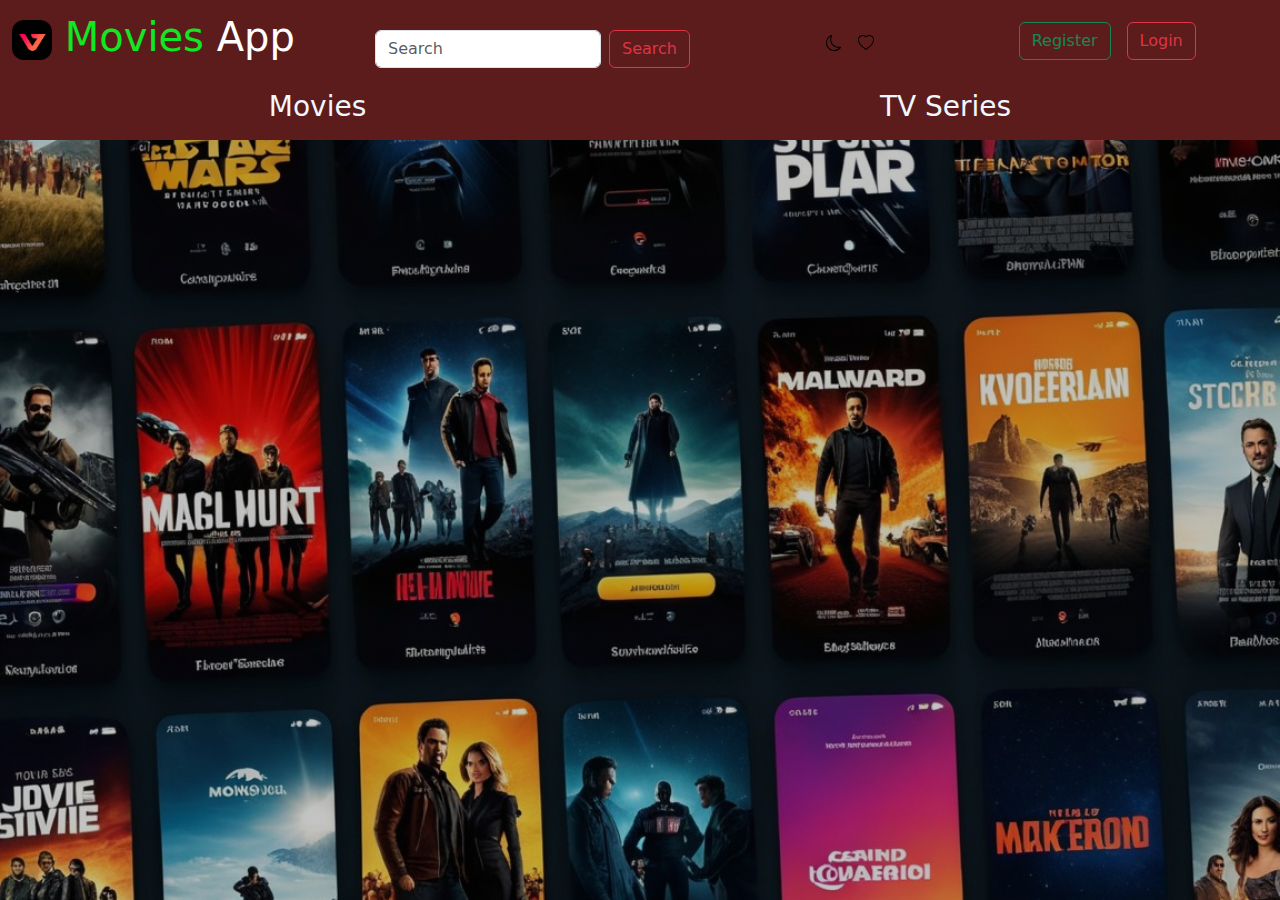
<file: index.html>
<!DOCTYPE html>
<html lang="en">
<head>
    <meta charset="UTF-8">
    <meta name="viewport" content="width=device-width, initial-scale=1.0">
    <link rel="stylesheet" href="https://cdn.jsdelivr.net/npm/swiper/swiper-bundle.min.css">

    <link rel="stylesheet" href="https://cdn.jsdelivr.net/npm/bootstrap@5.3.3/dist/css/bootstrap.min.css">
    <link rel="stylesheet" href="/assests/css/style.css">
    <title>Movie Library App</title>
</head>
<body>
    <main>
        <nav class="navbar navbar-expand-lg bg-transparent ">
            <div class="container-fluid">
                <a class="navbar-brand" href="#">
                <h1><img src="/assests/images/logo.jpeg" alt="logo" class="logo"> <span style="color: rgb(17, 231, 35);">Movies</span> <span class="logo-text">App</span>
                </h1>
            </a>
                <button class="navbar-toggler" type="button" data-bs-toggle="collapse" data-bs-target="#navbarNav" aria-controls="navbarNav" aria-expanded="false" aria-label="Toggle navigation">
                <span class="navbar-toggler-icon"></span>
                </button>
            <div class="collapse navbar-collapse " id="navbarNav">

                <ul class="navbar-nav ms-auto">
                    <li class="nav-item">
                        <form class="d-flex" role="search" id="searchForm">
                            <input class="form-control me-2" type="search" placeholder="Search" aria-label="Search" data-placement="bottom" title="Search" id="searchInput">
                            <button class="btn  btn-outline-danger" type="submit">Search</button>
                          </form>
                    </li>
                </ul>
                <ul class="navbar-nav ms-auto">
                    <li class="nav-item">
                        <a class="nav-link darkMode fw-bold fs-4 text" aria-current="page" href="#" data-placement="bottom" title="Dark Mood">
                          <img src="/assests/images/moon.svg" alt="icon" class="moon nav-icons">
                        </a>
                    </li>
                    <li class="nav-item">
                        <a class="nav-link darkMode fw-bold fs-4 text" aria-current="page" href="#" title="Wishlist" data-placement="bottom" id="wishList">
                          <img src="/assests/images/heart.svg" alt="icon" class="wishlist nav-icons">
                        </a>
                    </li>
                </ul>
                <ul class="navbar-nav ms-auto">
                            <li class="nav-item">
                                <a class="nav-link  fw-bold fs-4 text" aria-current="page" href="/assests/register.html" data-placement="bottom" title="Register">
                                    <button class="btn  btn-outline-success" type="submit">Register</button>
                                </a>
                            </li>
                            <li class="nav-item">
                                <a class="nav-link  fw-bold fs-4 text" aria-current="page" href="/assests/login.html" data-placement="bottom" title="Login">
                                    <button class="btn  btn-outline-danger" type="submit">Login</button>
                                </a>
                            </li>
                </ul>
              </div>
            </div>
          </nav>
          <nav class="navbar navbar-expand-lg bg-transparent ">
            <div class="container-fluid">

            <div class="collapse navbar-collapse " id="navbarNav">
              <ul class="navbar-nav listStyle" >
                <li class="nav-item dropdown">
                  <h3 class="list">Movies</h3>
                  <ul class="dropdown-menu">
                    <li><a class="dropdown-item Link" id="allMovie">All Movies</a></li>
                    <li><a class="dropdown-item Link" id="nowM" >Now Playing Movies</a></li>
                    <li><a class="dropdown-item Link" id="trendM" >Trending Movies</a></li>
                    <li><a class="dropdown-item Link" id="topM" >Top Rated Movies</a></li>
                    <li><a class="dropdown-item Link" id="popM" >Popular Movies</a></li>
                    <li><a class="dropdown-item Link" id="upM" >Incoming Movies</a></li>
                  </ul>
                </li>
              </ul>
              <ul class="navbar-nav">
                <li class="nav-item dropdown"><h3 class="list">TV Series</h3>
                  <ul class="dropdown-menu">
                    <li><a class="dropdown-item Link" id="allS" >All Series</a></li>
                    <li><a class="dropdown-item Link" id="AiringSeries" >Airing Todays</a></li>
                    <li><a class="dropdown-item Link" id="onS" >On the Air</a></li>
                    <li><a class="dropdown-item Link" id="popS" >Popular Series</a></li>
                    <li><a class="dropdown-item Link" id="topS" >Top-Rated Series</a></li>
                    <li><a class="dropdown-item Link" id="trendS" >Trending Series</a></li>
                  </ul>
                </li>
              </ul>
              </div>
            </div>
          </nav>
    </main>
    <h2 class="text-center my-2" id="Catitle"></h2> 
    <div class="container  d-flex justify-content-around">   
        <div class="row grid g-5 my-3" id="allData">
            
        </div>

    </div>


    <script src="/assests/Js/script.js"></script>
    <script src="https://cdn.jsdelivr.net/npm/swiper/swiper-bundle.min.js"></script>
    <script src="https://cdn.jsdelivr.net/npm/bootstrap@5.3.3/dist/js/bootstrap.bundle.min.js"></script>
</body>
</html>
</file>
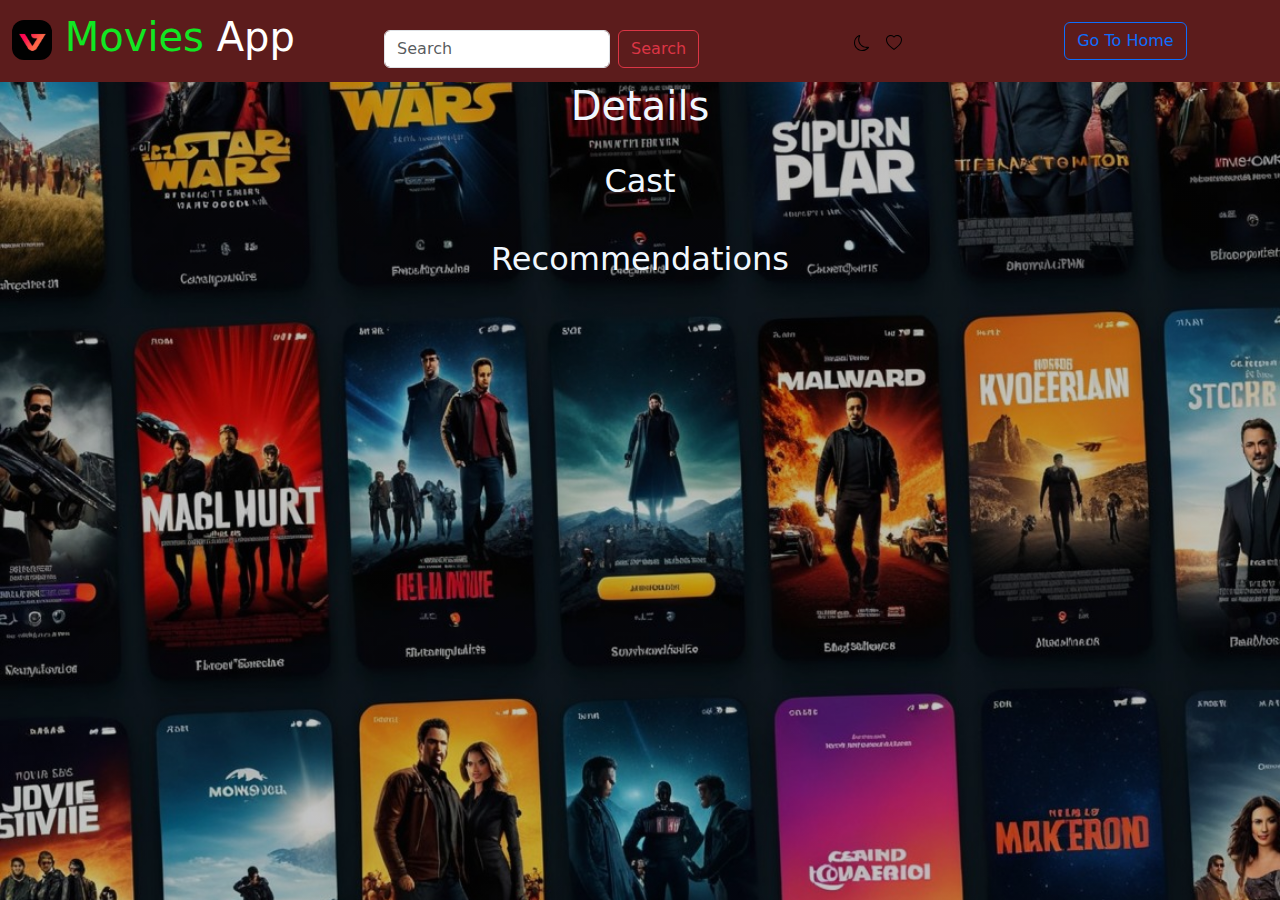
<file: assests/detailsM.html>
<!DOCTYPE html>
<html lang="en">
<head>
    <meta charset="UTF-8">
    <meta name="viewport" content="width=device-width, initial-scale=1.0">
    <link rel="stylesheet" href="https://cdn.jsdelivr.net/npm/bootstrap@5.3.3/dist/css/bootstrap.min.css">
    <link rel="stylesheet" href="/assests/css/style.css">
    <link rel="stylesheet" href="/assests/css/details.css">
    <title>Details</title>
</head>
<body>
    <main>
        <nav class="navbar navbar-expand-lg bg-transparent ">
            <div class="container-fluid">
                <a class="navbar-brand" href="#">
                <h1><img src="/assests/images/logo.jpeg" alt="logo" class="logo"> <span style="color: rgb(17, 231, 35);">Movies</span> <span class="logo-text">App</span>
                </h1>
            </a>
                <button class="navbar-toggler" type="button" data-bs-toggle="collapse" data-bs-target="#navbarNav" aria-controls="navbarNav" aria-expanded="false" aria-label="Toggle navigation">
                <span class="navbar-toggler-icon"></span>
                </button>
            <div class="collapse navbar-collapse " id="navbarNav">

                <ul class="navbar-nav ms-auto">
                    <li class="nav-item">
                        <form class="d-flex" role="search" id="searchForm">
                            <input class="form-control me-2" type="search" placeholder="Search" aria-label="Search" data-placement="bottom" title="Search" id="searchInput">
                            <button class="btn  btn-outline-danger" type="submit">Search</button>
                          </form>
                    </li>
                </ul>
                <ul class="navbar-nav ms-auto">
                    <li class="nav-item">
                        <a class="nav-link darkMode fw-bold fs-4 text" aria-current="page" href="#" data-placement="bottom" title="Dark Mood">
                          <img src="/assests/images/moon.svg" alt="icon" class="moon nav-icons">
                        </a>
                    </li>
                    <li class="nav-item">
                        <a class="nav-link darkMode fw-bold fs-4 text" aria-current="page" href="/assests/wishList.html" title="Wishlist" data-placement="bottom" id="wishList">
                          <img src="/assests/images/heart.svg" alt="icon" class="wishlist nav-icons">
                        </a>
                    </li>
                </ul>
                <ul class="navbar-nav ms-auto">
                            <li class="nav-item">
                                <a class="nav-link  fw-bold fs-4 text" aria-current="page" href="../index.html" data-placement="bottom" title="Home">
                                    <button class="btn  btn-outline-primary" type="submit">Go To Home</button>
                                </a>
                            </li>
    
                </ul>
              </div>
            </div>
          </nav>

    </main>
    
   
    <section class="data">
       <h1 class="text-center">Details</h1>
        <div class="container">

        </div>
        <div class="container">

            <div class="row" id="detailsData">

            </div>

        </div>
    </section>
   
    <section class="cast">
        <h2 class="text-center my-4">Cast</h2>
        <div class="container my-3">
            <div class="row" id="castData">

            </div>
        </div>
    </section>
    <section class="recommended-movies">
        <h2 class="text-center">Recommendations</h2>
        <div class="container my-3">
            <div class="row" id="recommendedM">

            </div>
        </div>

    </section>
    
    <!-- <script src="/assests/Js/home.js"></script> -->
    <script src="/assests/Js/detailsM.js"></script>
    <script src="https://cdn.jsdelivr.net/npm/bootstrap@5.3.3/dist/js/bootstrap.bundle.min.js"></script>
</body>
</html>
</file>
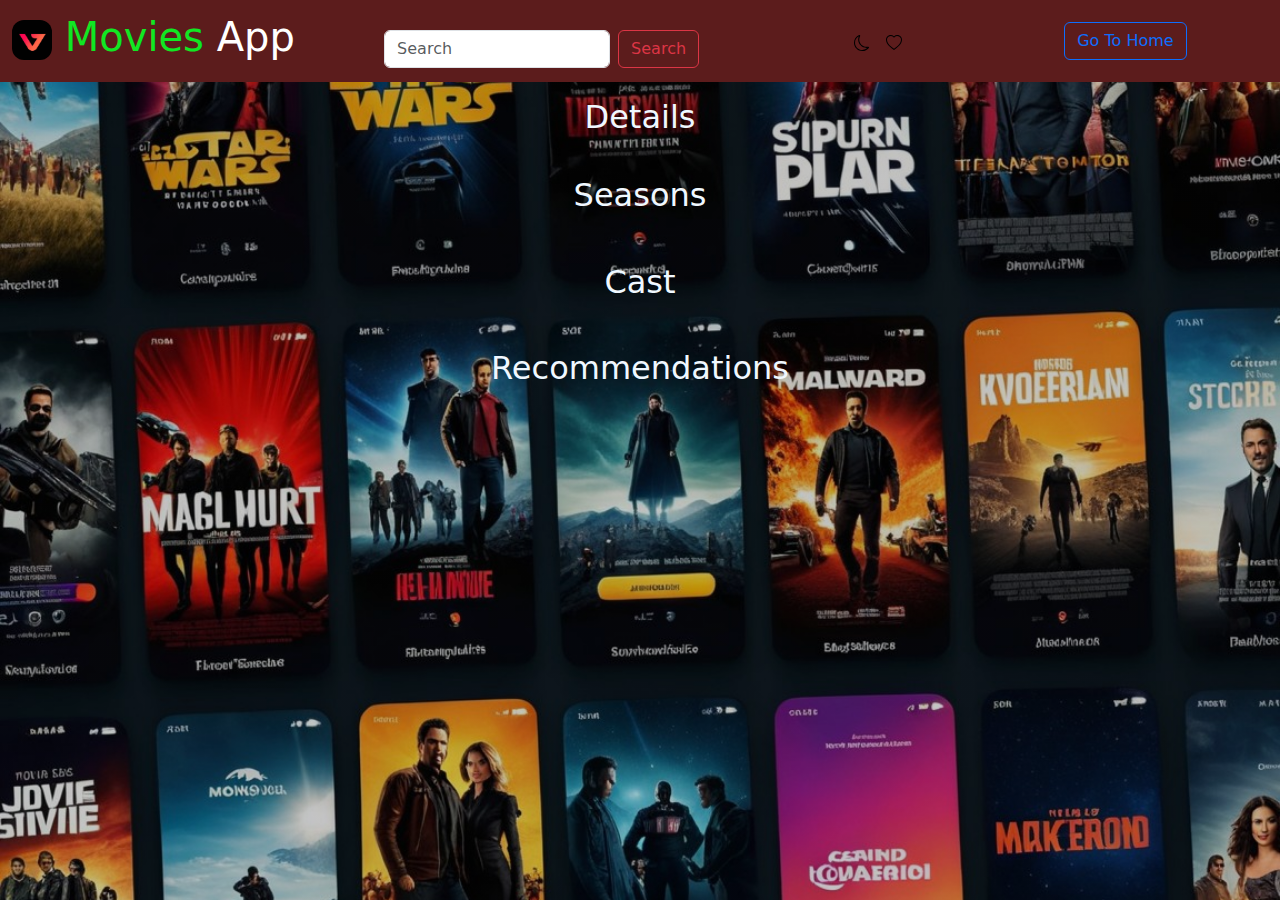
<file: assests/detailsS.html>
<!DOCTYPE html>
<html lang="en">
<head>
    <meta charset="UTF-8">
    <meta name="viewport" content="width=device-width, initial-scale=1.0">
    <link rel="stylesheet" href="https://cdn.jsdelivr.net/npm/bootstrap@5.3.3/dist/css/bootstrap.min.css">
    <link rel="stylesheet" href="/assests/css/style.css">
    <link rel="stylesheet" href="/assests/css/details.css">
    <title>Details</title>
</head>
<body>
    <main>
        <nav class="navbar navbar-expand-lg bg-transparent ">
            <div class="container-fluid">
                <a class="navbar-brand" href="#">
                <h1><img src="/assests/images/logo.jpeg" alt="logo" class="logo"> <span style="color: rgb(17, 231, 35);">Movies</span> <span class="logo-text">App</span>
                </h1>
            </a>
                <button class="navbar-toggler" type="button" data-bs-toggle="collapse" data-bs-target="#navbarNav" aria-controls="navbarNav" aria-expanded="false" aria-label="Toggle navigation">
                <span class="navbar-toggler-icon"></span>
                </button>
            <div class="collapse navbar-collapse " id="navbarNav">

                <ul class="navbar-nav ms-auto">
                    <li class="nav-item">
                        <form class="d-flex" role="search" id="searchForm">
                            <input class="form-control me-2" type="search" placeholder="Search" aria-label="Search" data-placement="bottom" title="Search" id="searchInput">
                            <button class="btn  btn-outline-danger" type="submit">Search</button>
                          </form>
                    </li>
                </ul>
                <ul class="navbar-nav ms-auto">
                    <li class="nav-item">
                        <a class="nav-link darkMode fw-bold fs-4 text" aria-current="page" href="#" data-placement="bottom" title="Dark Mood">
                          <img src="/assests/images/moon.svg" alt="icon" class="moon nav-icons">
                        </a>
                    </li>
                    <li class="nav-item">
                        <a class="nav-link darkMode fw-bold fs-4 text" aria-current="page" href="/assests/wishList.html" title="Wishlist" data-placement="bottom" id="wishList">
                          <img src="/assests/images/heart.svg" alt="icon" class="wishlist nav-icons">
                        </a>
                    </li>
                </ul>
                <ul class="navbar-nav ms-auto">
                            <li class="nav-item">
                                <a class="nav-link  fw-bold fs-4 text" aria-current="page" href="../index.html" data-placement="bottom" title="Home">
                                    <button class="btn  btn-outline-primary" type="submit">Go To Home</button>
                                </a>
                            </li>
    
                </ul>
              </div>
            </div>
          </nav>

    </main>
    <h2 class="text-center my-3">Details</h2>
    <div class="container">
        <div class="row" id="detailsData">
        </div>
      
    </div>
    <h2 class="text-center my-4">Seasons</h2>
    <div class="container my-3">
        <div class="row" id="seasons">
           
        </div>
    </div>
    <h2 class="text-center my-4">Cast</h2>
    <div class="container my-3">
        <div class="row" id="castData">
           
        </div>
    </div>
    <h2 class="text-center my-4">Recommendations</h2>
    <div class="container my-3">
        <div class="row" id="recommendS">

        </div>
    </div>
    <!-- <script src="/assests/Js/home.js"></script> -->
    <script src="/assests/Js/detailsS.js"></script>
    <script src="https://cdn.jsdelivr.net/npm/bootstrap@5.3.3/dist/js/bootstrap.bundle.min.js"></script>
</body>
</html>
</file>
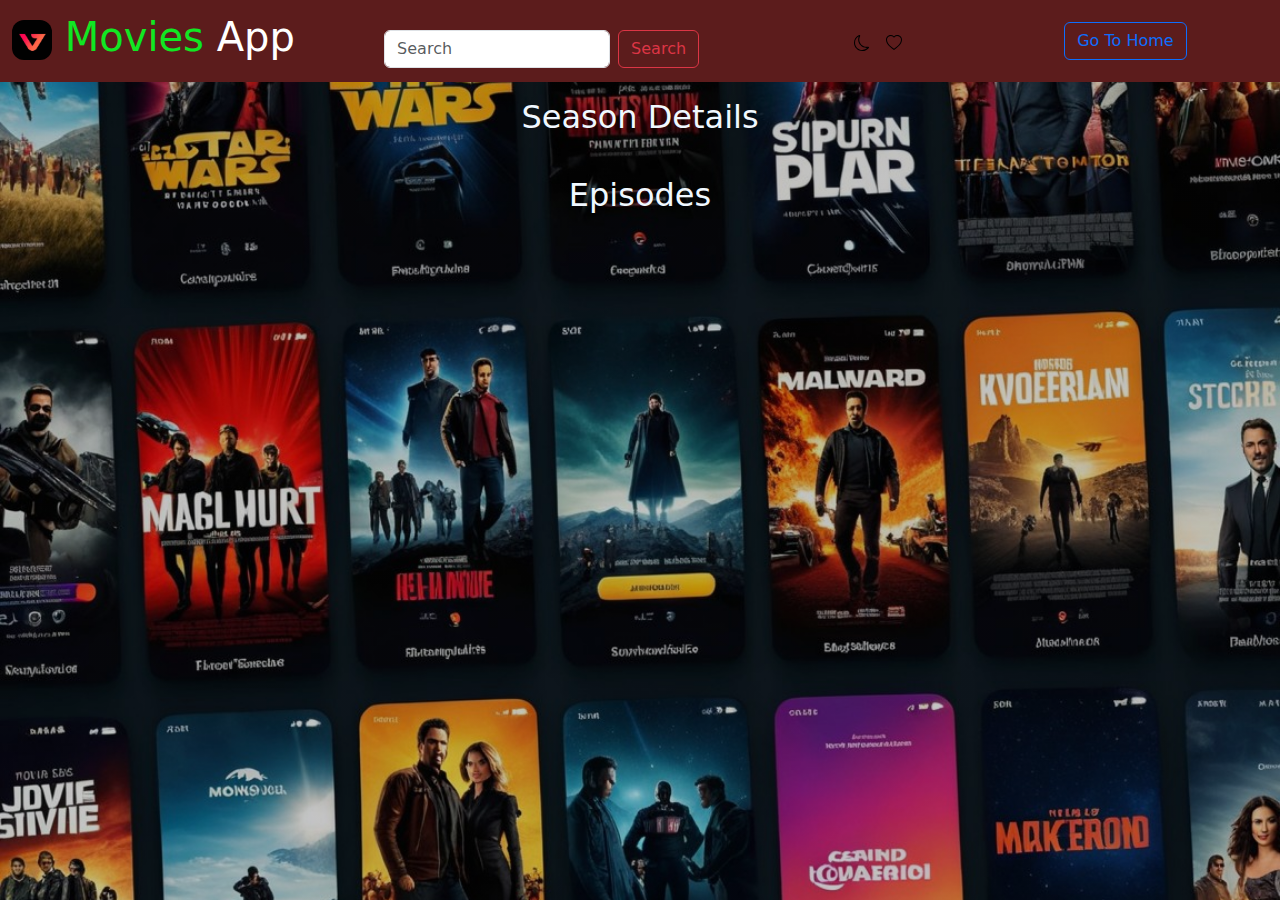
<file: assests/detailsSeason.html>
<!DOCTYPE html>
<html lang="en">
<head>
    <meta charset="UTF-8">
    <meta name="viewport" content="width=device-width, initial-scale=1.0">
    <link rel="stylesheet" href="https://cdn.jsdelivr.net/npm/bootstrap@5.3.3/dist/css/bootstrap.min.css">
    <link rel="stylesheet" href="/assests/css/style.css">
    
    <!-- <link rel="stylesheet" href="/assests/css/details.css"> -->
    <title>Season Details</title>
</head>
<main>
  <nav class="navbar navbar-expand-lg bg-transparent ">
      <div class="container-fluid">
          <a class="navbar-brand" href="#">
          <h1><img src="/assests/images/logo.jpeg" alt="logo" class="logo"> <span style="color: rgb(17, 231, 35);">Movies</span> <span class="logo-text">App</span>
          </h1>
      </a>
          <button class="navbar-toggler" type="button" data-bs-toggle="collapse" data-bs-target="#navbarNav" aria-controls="navbarNav" aria-expanded="false" aria-label="Toggle navigation">
          <span class="navbar-toggler-icon"></span>
          </button>
      <div class="collapse navbar-collapse " id="navbarNav">

          <ul class="navbar-nav ms-auto">
              <li class="nav-item">
                  <form class="d-flex" role="search" id="searchForm">
                      <input class="form-control me-2" type="search" placeholder="Search" aria-label="Search" data-placement="bottom" title="Search" id="searchInput">
                      <button class="btn  btn-outline-danger" type="submit">Search</button>
                    </form>
              </li>
          </ul>
          <ul class="navbar-nav ms-auto">
              <li class="nav-item">
                  <a class="nav-link darkMode fw-bold fs-4 text" aria-current="page" href="#" data-placement="bottom" title="Dark Mood">
                    <img src="/assests/images/moon.svg" alt="icon" class="moon nav-icons">
                  </a>
              </li>
              <li class="nav-item">
                  <a class="nav-link darkMode fw-bold fs-4 text" aria-current="page" href="/assests/wishList.html" title="Wishlist" data-placement="bottom" id="wishList">
                    <img src="/assests/images/heart.svg" alt="icon" class="wishlist nav-icons">
                  </a>
              </li>
          </ul>
          <ul class="navbar-nav ms-auto">
                      <li class="nav-item">
                          <a class="nav-link  fw-bold fs-4 text" aria-current="page" href="../index.html" data-placement="bottom" title="Home">
                              <button class="btn  btn-outline-primary" type="submit">Go To Home</button>
                          </a>
                      </li>

          </ul>
        </div>
      </div>
    </nav>

</main>
<body>
   <h2 class="text-center my-3">Season Details</h2>
    <div class="container">
        
        <div class="row" id="seasonDetails">

        </div>
    </div>
    <h2 class="text-center my-4">Episodes</h2>
    <div class="container">
        <div class="row" id="episodes">

        </div>
    </div>
    <!-- <script src="/assests/Js/home.js"></script>
    <script src="/assests/Js/detailsS.js"></script> -->
    <script src="/assests/Js/detailsSeason.js"></script>
    <script src="https://cdn.jsdelivr.net/npm/bootstrap@5.3.3/dist/js/bootstrap.bundle.min.js"></script>
</body>
</html>
</file>
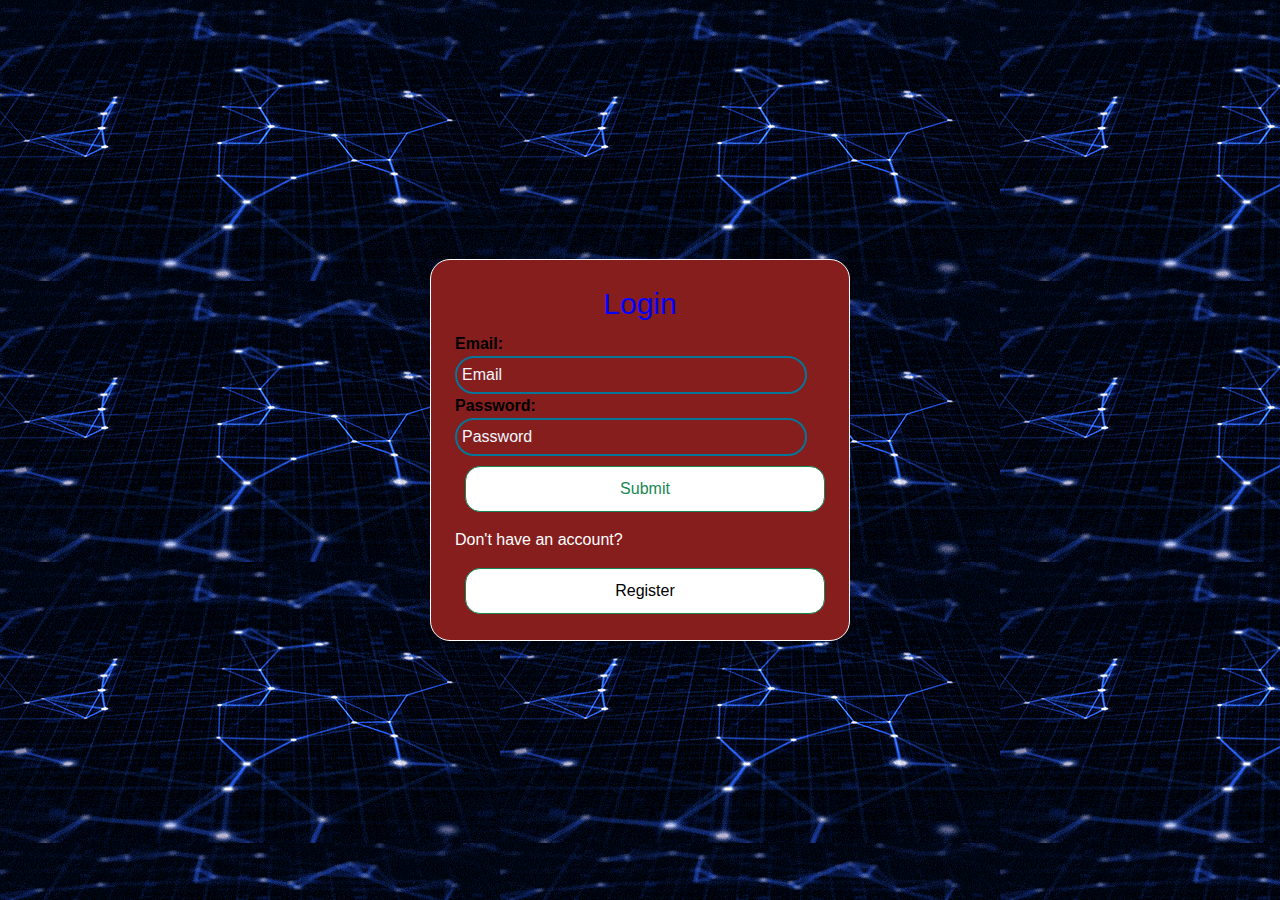
<file: assests/login.html>
<!DOCTYPE html>
<html lang="en">
<head>
    <meta charset="UTF-8">
    <meta name="viewport" content="width=device-width, initial-scale=1.0">
    <title>Login Page</title>
    <link rel="stylesheet" href="https://cdn.jsdelivr.net/npm/bootstrap@5.3.3/dist/css/bootstrap.min.css">
    <link rel="stylesheet" href="/assests/css/login.css">
</head>
<body>
    <div class="container py-3 px-4">
        <form id="login">
                        <h1>Login</h1>
                        <div class="loginInputs">
                            <label for="email" class="fw-bold d-block">Email:</label>
                            <input type="text" placeholder="Email" name="email" id="email" >
                            <span></span>
                            <label for="password"  class="fw-bold d-block">Password:</label>
                            <input type="password" placeholder="Password" name="password" id="password" >
                            <span></span>
                            <button class="btn btn-outline-success" id="loginBtn"><a id="submit">Submit</a></button>
                            <p class="success"></p>
                            <p>Don't have an account?</p>
                            <button class="btn btn-outline-success"><a href="/assests/register.html">Register</a></button>
                        </div>

        </form>
    </div>


    <script src="/assests/Js/register.js"></script>
    <script src="/assests/Js/login.js"></script> 
     
     <script src="https://cdn.jsdelivr.net/npm/bootstrap@5.3.3/dist/js/bootstrap.bundle.min.js" integrity="sha384-YvpcrYf0tY3lHB60NNkmXc5s9fDVZLESaAA55NDzOxhy9GkcIdslK1eN7N6jIeHz" crossorigin="anonymous"></script>

</body>
</html>
</file>
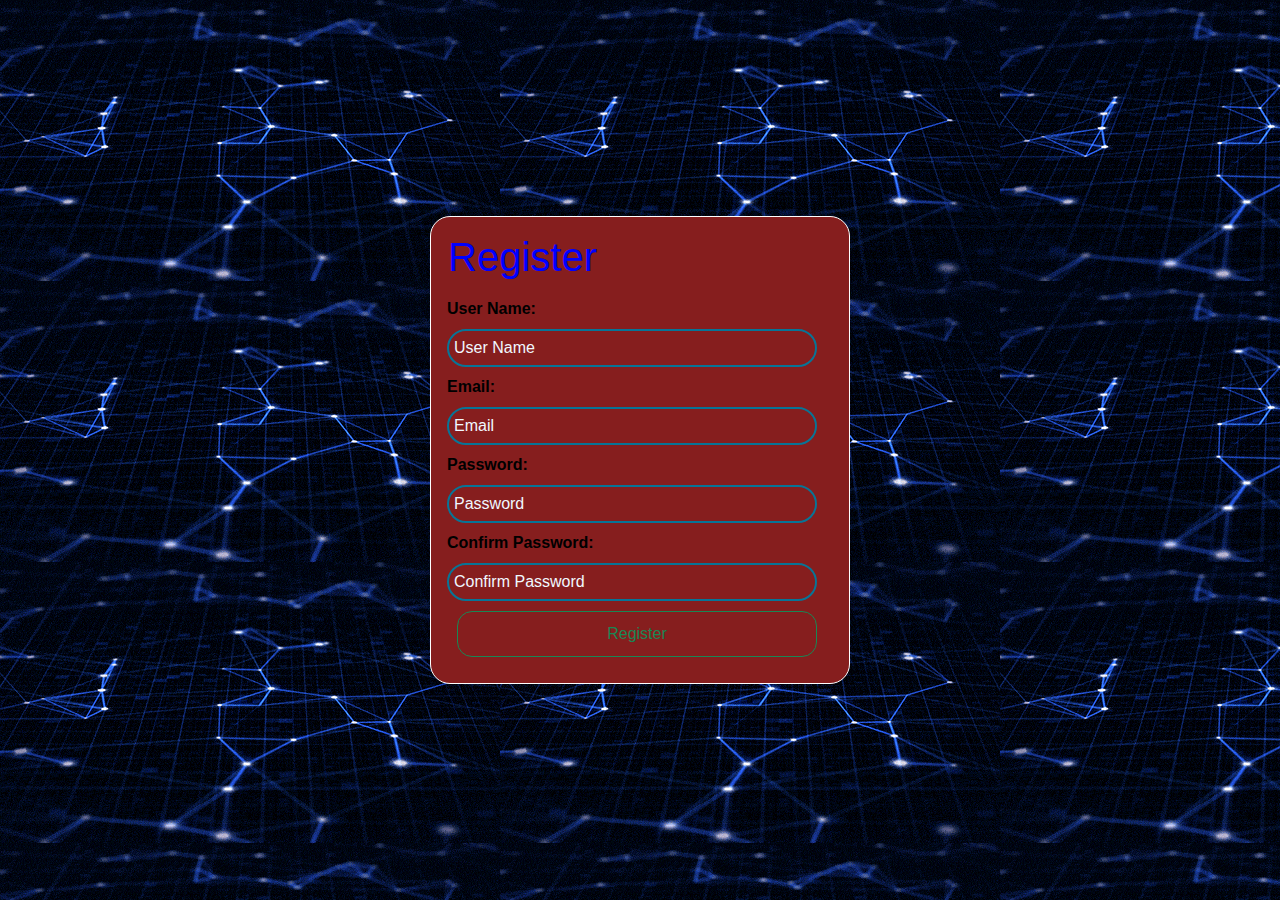
<file: assests/register.html>
<!DOCTYPE html>
<html lang="en">
<head>
    <meta charset="UTF-8">
    <meta name="viewport" content="width=device-width, initial-scale=1.0">
    <title>Register</title>
    <link rel="stylesheet" href="https://cdn.jsdelivr.net/npm/bootstrap@5.3.3/dist/css/bootstrap.min.css">
    <link rel="stylesheet" href="/assests/css/register.css">
</head>
<body>
    <div class="container-fluid py-3 px-3 formStyling">
        <form id="register">
                        <h1>Register</h1>
                        <div class="registerInputs">
                            <label for="username" class="fw-bold d-block py-2">User Name:</label>
                            <input type="text" placeholder="User Name" name="username" id="username" >
                            <span></span>
                            <label for="username" class="fw-bold d-block py-2">Email:</label>
                            <input type="text" placeholder="Email" name="email" id="email" >
                            <span></span>
                            <label for="password"  class="fw-bold d-block py-2">Password:</label>
                            <input type="password" placeholder="Password" name="password" id="password" >
                            <span></span>
                            <label for="confirmPassword"  class="fw-bold d-block py-2">Confirm Password:</label>
                            <input type="password" placeholder="Confirm Password" name="password" id="confirmPassword" >
                            <span></span>
                            <button class="btn btn-outline-success Register" id="btn">Register</button>
                        </div>
        </form>
    </div>
    <script src="/assests/Js/register.js"></script>
    <script src="https://cdn.jsdelivr.net/npm/bootstrap@5.3.3/dist/js/bootstrap.bundle.min.js" integrity="sha384-YvpcrYf0tY3lHB60NNkmXc5s9fDVZLESaAA55NDzOxhy9GkcIdslK1eN7N6jIeHz" crossorigin="anonymous"></script>
</body>
</html>
</file>
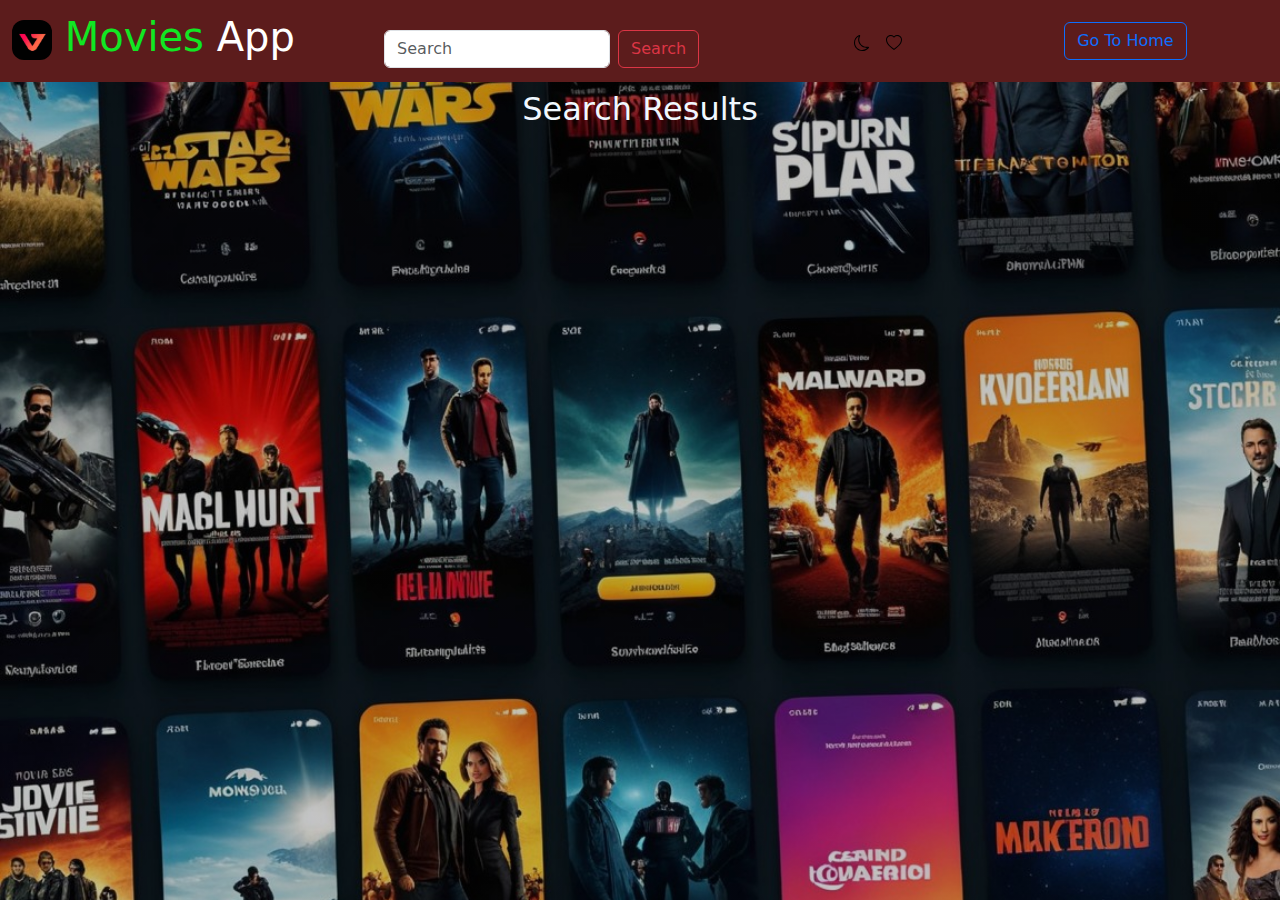
<file: assests/search.html>
<!DOCTYPE html>
<html lang="en">
<head>
    <meta charset="UTF-8">
    <meta name="viewport" content="width=device-width, initial-scale=1.0">
    <link rel="stylesheet" href="https://cdn.jsdelivr.net/npm/bootstrap@5.3.3/dist/css/bootstrap.min.css">
    <link rel="stylesheet" href="/assests/css/style.css">
    <link rel="stylesheet" href="/assests/css/search.css">
    <title>Search Results</title>
</head>
<main>
  <nav class="navbar navbar-expand-lg bg-transparent ">
      <div class="container-fluid">
          <a class="navbar-brand" href="#">
          <h1><img src="/assests/images/logo.jpeg" alt="logo" class="logo"> <span style="color: rgb(17, 231, 35);">Movies</span> <span class="logo-text">App</span>
          </h1>
      </a>
          <button class="navbar-toggler" type="button" data-bs-toggle="collapse" data-bs-target="#navbarNav" aria-controls="navbarNav" aria-expanded="false" aria-label="Toggle navigation">
          <span class="navbar-toggler-icon"></span>
          </button>
      <div class="collapse navbar-collapse " id="navbarNav">

          <ul class="navbar-nav ms-auto">
              <li class="nav-item">
                  <form class="d-flex" role="search" id="searchForm">
                      <input class="form-control me-2" type="search" placeholder="Search" aria-label="Search" data-placement="bottom" title="Search" id="searchInput">
                      <button class="btn  btn-outline-danger" type="submit">Search</button>
                    </form>
              </li>
          </ul>
          <ul class="navbar-nav ms-auto">
              <li class="nav-item">
                  <a class="nav-link darkMode fw-bold fs-4 text" aria-current="page" href="#" data-placement="bottom" title="Dark Mood">
                    <img src="/assests/images/moon.svg" alt="icon" class="moon nav-icons">
                  </a>
              </li>
              <li class="nav-item">
                  <a class="nav-link darkMode fw-bold fs-4 text" aria-current="page" href="#" title="Wishlist" data-placement="bottom" id="wishList">
                    <img src="/assests/images/heart.svg" alt="icon" class="wishlist nav-icons">
                  </a>
              </li>
          </ul>
          <ul class="navbar-nav ms-auto">
                      <li class="nav-item">
                          <a class="nav-link  fw-bold fs-4 text" aria-current="page" href="../index.html" data-placement="bottom" title="Home">
                              <button class="btn  btn-outline-primary" type="submit" id="home">Go To Home</button>
                          </a>
                      </li>

          </ul>
        </div>
      </div>
    </nav>

</main>
<body>
    <h2 class="text-center mt-2" id="searchText">Search Results</h2>
    <div class="container d-flex justify-content-around">
        <div class="row grid g-5 my-3" id="searchMResults">

        </div>
    </div>
    <div class="container d-flex justify-content-around">
        <div class="row grid g-5 my-3" id="searchSResults">

        </div>
    </div>


    <!-- <script src="/assests/Js/home.js"></script> -->
    <script src="/assests/Js/search.js"></script>
    <script src="https://cdn.jsdelivr.net/npm/bootstrap@5.3.3/dist/js/bootstrap.bundle.min.js"></script>
</body>
</html>
</file>
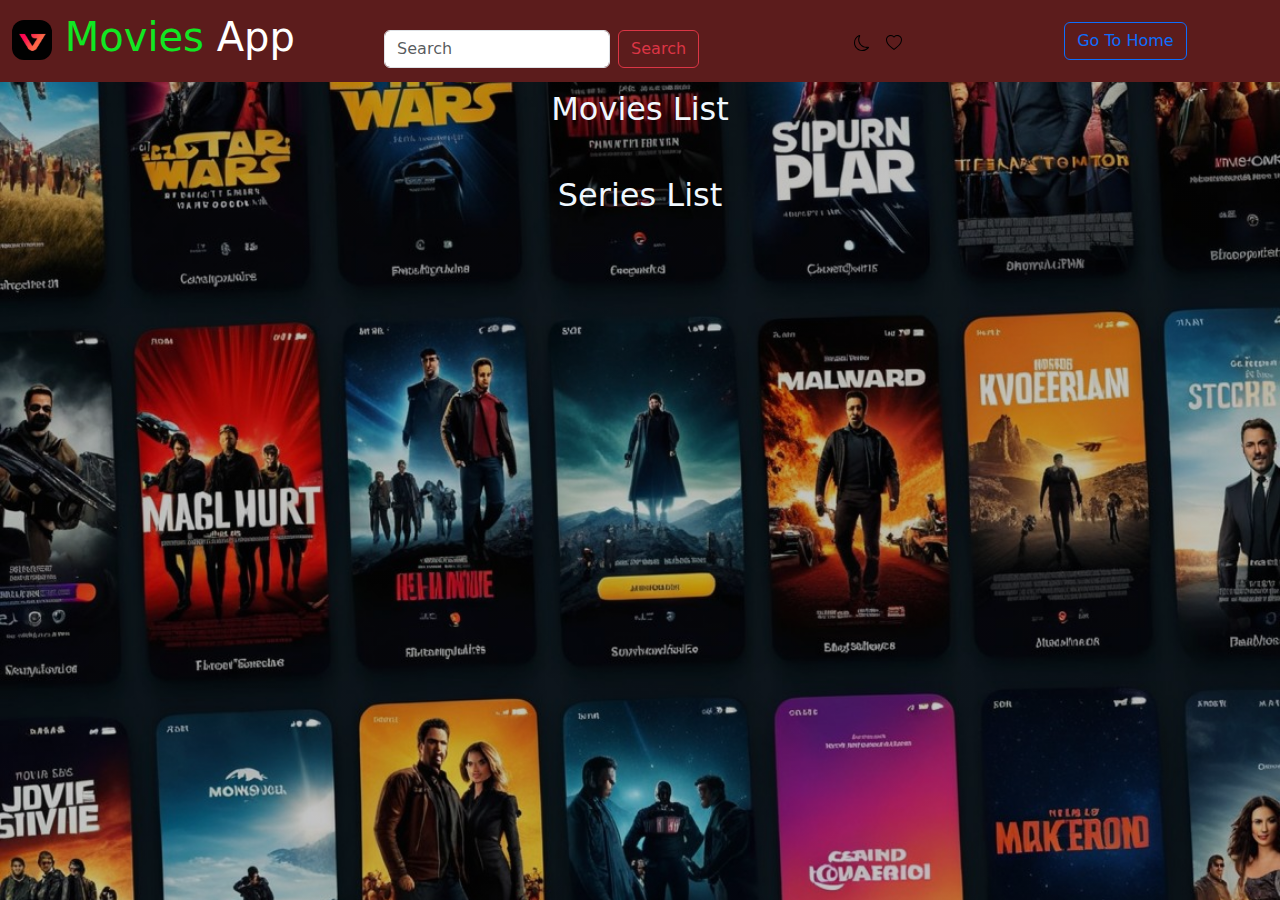
<file: assests/wishList.html>
<!DOCTYPE html>
<html lang="en">
<head>
    <meta charset="UTF-8">
    <meta name="viewport" content="width=device-width, initial-scale=1.0">
    <link rel="stylesheet" href="https://cdn.jsdelivr.net/npm/bootstrap@5.3.3/dist/css/bootstrap.min.css">
    <link rel="stylesheet" href="/assests/css/wishList.css">
    <link rel="stylesheet" href="/assests/css/style.css">
    <title>Wishlist Page</title>
</head>
<body>
    <main>
        <nav class="navbar navbar-expand-lg bg-transparent ">
            <div class="container-fluid">
                <a class="navbar-brand" href="#">
                <h1><img src="/assests/images/logo.jpeg" alt="logo" class="logo"> <span style="color: rgb(17, 231, 35);">Movies</span> <span class="logo-text">App</span>
                </h1>
            </a>
                <button class="navbar-toggler" type="button" data-bs-toggle="collapse" data-bs-target="#navbarNav" aria-controls="navbarNav" aria-expanded="false" aria-label="Toggle navigation">
                <span class="navbar-toggler-icon"></span>
                </button>
            <div class="collapse navbar-collapse " id="navbarNav">

                <ul class="navbar-nav ms-auto">
                    <li class="nav-item">
                        <form class="d-flex" role="search" id="searchForm">
                            <input class="form-control me-2" type="search" placeholder="Search" aria-label="Search" data-placement="bottom" title="Search" id="searchInput">
                            <button class="btn  btn-outline-danger" type="submit">Search</button>
                          </form>
                    </li>
                </ul>
                <ul class="navbar-nav ms-auto">
                    <li class="nav-item">
                        <a class="nav-link darkMode fw-bold fs-4 text" aria-current="page" href="#" data-placement="bottom" title="Dark Mood">
                          <img src="/assests/images/moon.svg" alt="icon" class="moon nav-icons">
                        </a>
                    </li>
                    <li class="nav-item">
                        <a class="nav-link darkMode fw-bold fs-4 text" aria-current="page" href="#" title="Wishlist" data-placement="bottom" id="wishList">
                          <img src="/assests/images/heart.svg" alt="icon" class="wishlist nav-icons">
                        </a>
                    </li>
                </ul>
                <ul class="navbar-nav ms-auto">
                            <li class="nav-item">
                                <a class="nav-link  fw-bold fs-4 text" aria-current="page" href="../index.html" data-placement="bottom" title="Home">
                                    <button class="btn  btn-outline-primary" type="submit">Go To Home</button>
                                </a>
                            </li>
    
                </ul>
              </div>
            </div>
          </nav>

    </main>
    <h2 class="text-center my-2">Movies List</h2> 
    <div class="container  d-flex justify-content-around">   
        <div class="row grid g-5 my-3" id="wishlistMovie">
            
        </div>

    </div>
    <h2 class="text-center my-2" >Series List</h2> 
    <div class="container  d-flex justify-content-around">   
        <div class="row grid g-5 my-3" id="wishlistSeries">
            
        </div>

    </div>

    <script src="/assests/Js/wishList.js"></script>
    <script src="https://cdn.jsdelivr.net/npm/bootstrap@5.3.3/dist/js/bootstrap.bundle.min.js"></script>
</body>
</html>
</file>
<file: assests/css/style.css>
body{
    margin: 0;
    padding: 0;
    box-sizing: border-box;
    /* background-color: rgb(124, 4, 4); */
    background: linear-gradient(rgba(0, 0, 0, 0.24), rgba(0, 0, 0, 0.219)), url('/assests/images/background-home.jpg');
    background-repeat: no-repeat;
    background-size: cover;
    background-position: center center;
    background-attachment: fixed;
    max-width: 100%;
    color:aliceblue;
    height: 100%;
    
}
.logo{
    width: 40px;
    color: white;
    /* background-color: white; */
    border-radius: 30%;
}
.logo-text{
    color: white;
}
.nav-icons{
    width: auto;
}
main{
    background-color: rgb(92, 28, 28);
}
ul{
    margin: auto;
    text-align: center;
}
li{
    list-style: none;
    transition: .3s ease;
}
li a {
    text-decoration: none;
    color: red;
    background-color: rgba(250, 235, 215, 0);
    border-radius: 10px;
    padding: 5px; 
    font-size: 20px;
    font-weight: 500;
    
}
li a:hover{
    text-decoration: underline;
}
.external-nav{
    width: 100%;
    border-radius: 15px;
    padding: .75rem;
    background-color: whitesmoke;
}
.ex-container{
    
    width: 100%;
    border-radius: 15px;
    
    position: relative;
    bottom: 2px;
}
.dropdown-menu{
    transition: 0.2 ease-out;
    display: none;
}
.dropdown:hover .dropdown-menu{
    display: block;
}
.card-img-top {
    width: 100%;
    height: 200px;
    
}
.slider{
    display: flex;
    gap: 10px;
}
.home-card .card-title{
    color:rgb(11, 104, 185)
}
.home-card:hover{
    border: 2px solid brown;
}
.home-card:hover .card-title{
    color: rgb(231, 35, 35);
}
.content{
    color: rgba(43, 82, 116, 0.993)
}
.content-title{
    color:rgb(11, 104, 185);
}
span{
    font-weight: 400;
 }
.season{
    color: black;
    font-weight:400;
}
</file>
<file: assests/css/details.css>
*{
    box-sizing: border-box;
    margin: 0;
    padding: 0;
}

strong{
    color: red;
}

.card{
    border-radius: 12px;
    transition: 0.2s ;
}
.star{
    padding: 0 2px;
    margin: auto 5px;
}
.detailsCard{
    height: auto;
}
span{
   font-weight: 400;
}
.cardBody{
    height: auto
}
h5{
    line-height: 30px;
}
.avatar{
    width: 100%;
    height: 100%;
    border-radius: 50%;
}
</file>
<file: assests/css/login.css>
*{
    margin: 0px;
    padding: 0px;
    font-family: sans-serif;
    box-sizing: border-box;
}
body{
    display: flex;
    justify-content: center;
    align-items: center;
    min-height: 100vh;
    background: url(/assests/images/background-login.gif);
}
.container {
    position: relative;
    width: 420px;
    background-color: rgb(134, 30, 30);
    color: white;
    border: 1px solid white;
    border-radius: 20px;
}
.container h1 {
    font-size: 30px;
    text-align: center;
}
input {
    width: 95%;
    background: transparent;
    border: none;
    border: 2px solid rgb(7, 117, 151);
    border-radius: 40px;
    padding: 5px;
}
input::placeholder{
    color: aliceblue;
}
button, .btn{
    background-color: white;
    width: 360px;
    padding: 10px;
    margin: 10px;
    border-radius: 15px;
    display: block;

}

button a, a {
    text-decoration: none;
    color: black;
    cursor: pointer;
}
button a:hover , a:hover {
color: blue;
}
.btn {
    text-align: center;

}
/* #submit {
    border: none;
    background-color: white;
    width: 150px;
} */
#register{
    border: none;
    background-color: white;
    width: 150px;
}
h1{
    color: blue;
    margin: 10px;
}

label{
    color:black
}
span{
    color: red;
    text-align: center;
}
</file>
<file: assests/css/register.css>
*{
    margin: 0px;
    padding: 0px;
    font-family: sans-serif;
    box-sizing: border-box;
}
body{
    display: flex;
    justify-content: center;
    align-items: center;
    min-height: 100vh;
    background: url(/assests/images/background-login.gif);
}
/* .container { */

.formStyling{
    
    width: 420px;
    margin: auto;
    background-color: rgb(134, 30, 30);
    /* color: white; */
    border: 1px solid white;
    border-radius: 20px;
}
input {
    width: 370px;
    background: transparent;
    border: 2px solid rgb(7, 117, 151);
    border-radius: 40px;
    padding: 5px;
}
 input::placeholder{
    color: aliceblue;
}
button, .btn, #submit{
    /* background-color: white; */
    width: 360px;
    padding: 10px;
    margin: 10px;
    border-radius: 15px;
    display: block;

}

button a, a {
    text-decoration: none;
    color: black;
    cursor: pointer;
}
button a:hover , a:hover {
    color: blue;
}
.btn {
    text-align: center;

}

#register{
    border: none;
    /* background-color: white; */
    width: 150px;
}
h1{
    color: blue;
    text-align: right;
}

label{
    color:black
}

span{
    color: red;
    text-align: center;
    width: 100%
}
</file>
<file: assests/css/search.css>
.card{
    transition: 0.2s ;
}
.card:hover{
    border: 2px solid rgb(104, 4, 4);
}


body{
    margin: 0;
    padding: 0;
    box-sizing: border-box;
    /* background-color: rgb(124, 4, 4); */
    background: linear-gradient(rgba(0, 0, 0, 0.24), rgba(0, 0, 0, 0.219)), url('/assests/images/background-home.jpg');
    background-repeat: no-repeat;
    background-size: cover;
    background-position: center center;
    background-attachment: fixed;
    max-width: 100%;
    color:aliceblue;
    height: 100%;
    
}
.logo{
    width: 40px;
    color: white;
    /* background-color: white; */
    border-radius: 30%;
}
.logo-text{
    color: white;
}
.nav-icons{
    width: auto;
}
main{
    background-color: rgb(92, 28, 28);
}
ul{
    margin: auto;
    text-align: center;
}
li{
    list-style: none;
    transition: .3s ease;
}
li a {
    text-decoration: none;
    color: red;
    background-color: rgba(250, 235, 215, 0);
    border-radius: 10px;
    padding: 5px; 
    font-size: 20px;
    font-weight: 500;
    
}
li a:hover{
    text-decoration: underline;
}
.external-nav{
    width: 100%;
    border-radius: 15px;
    padding: .75rem;
    background-color: whitesmoke;
}
</file>
<file: assests/css/wishList.css>
.card{
    transition: 0.2s ;
}
.card:hover{
    border: 2px solid rgb(104, 4, 4);
}
.card:hover .card-title{
    color: red;
}
.card-body{
    color:rgb(11, 104, 185)
}
</file>
